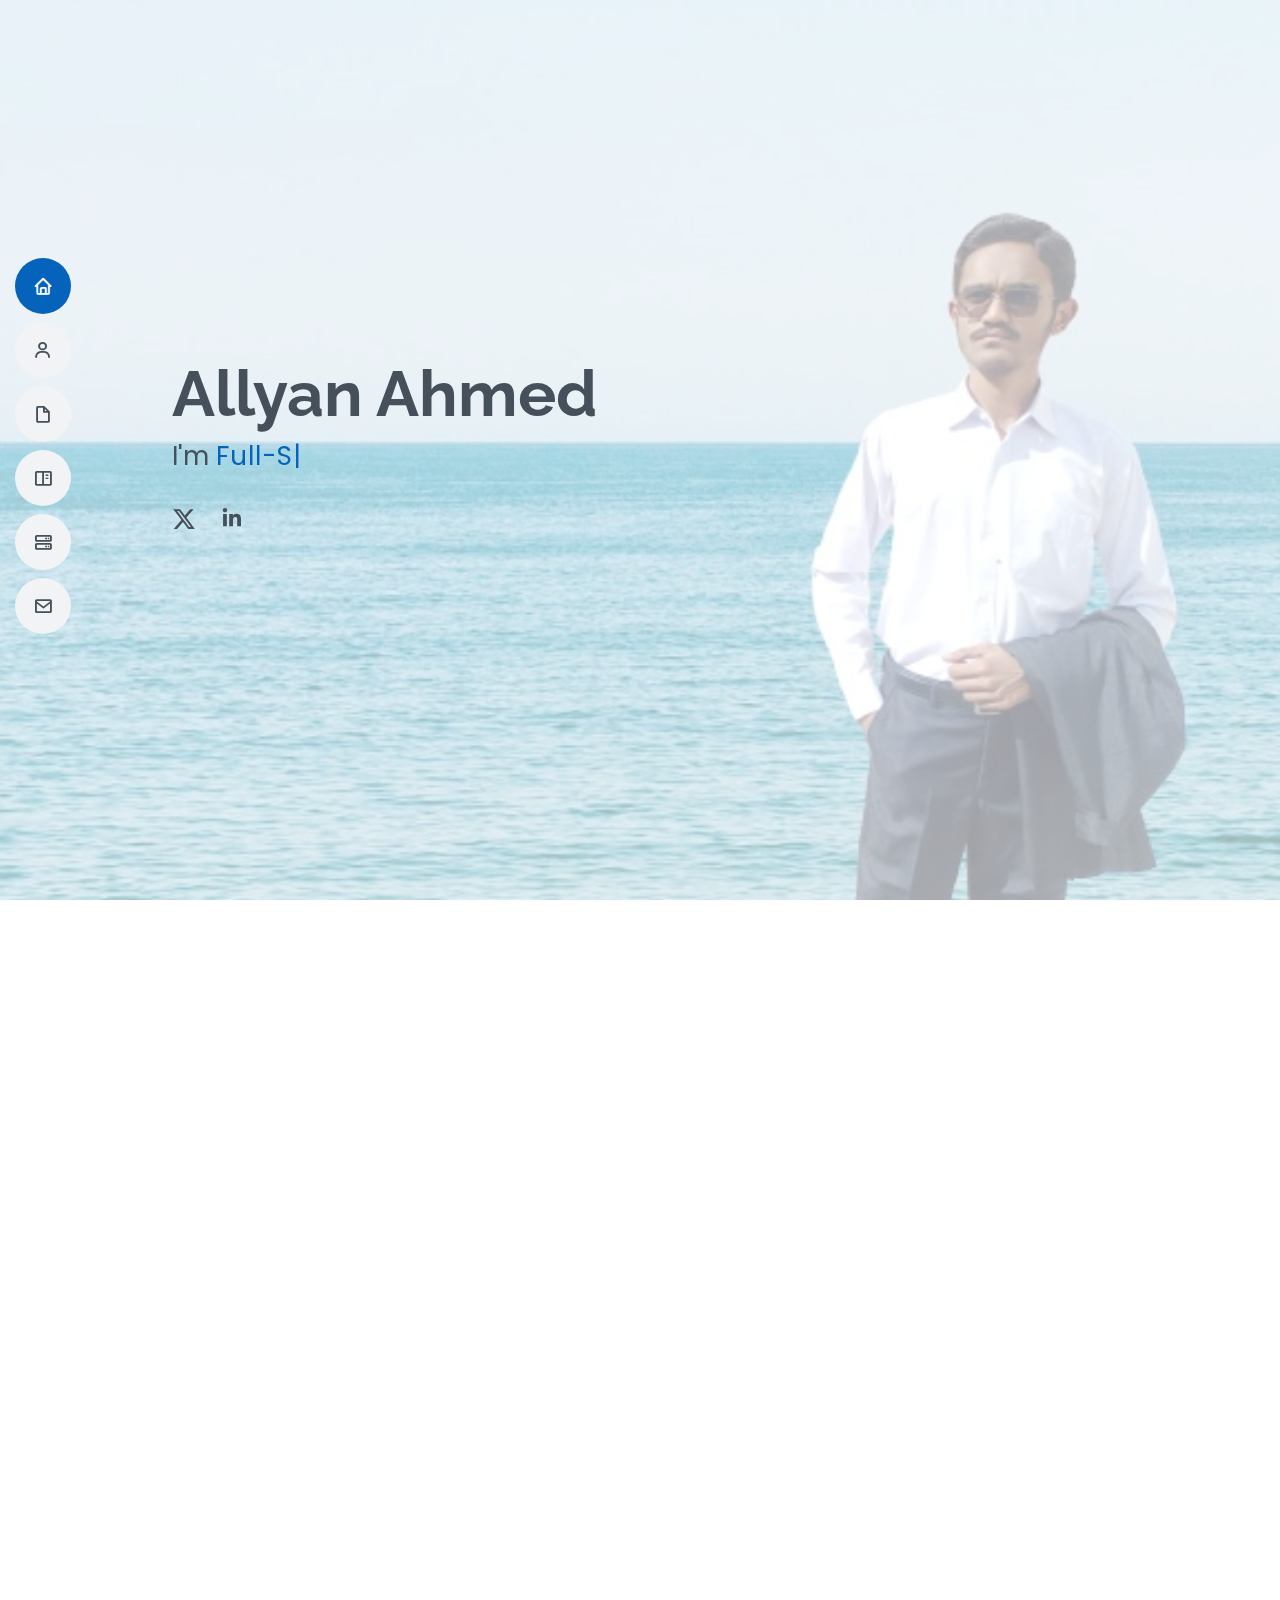
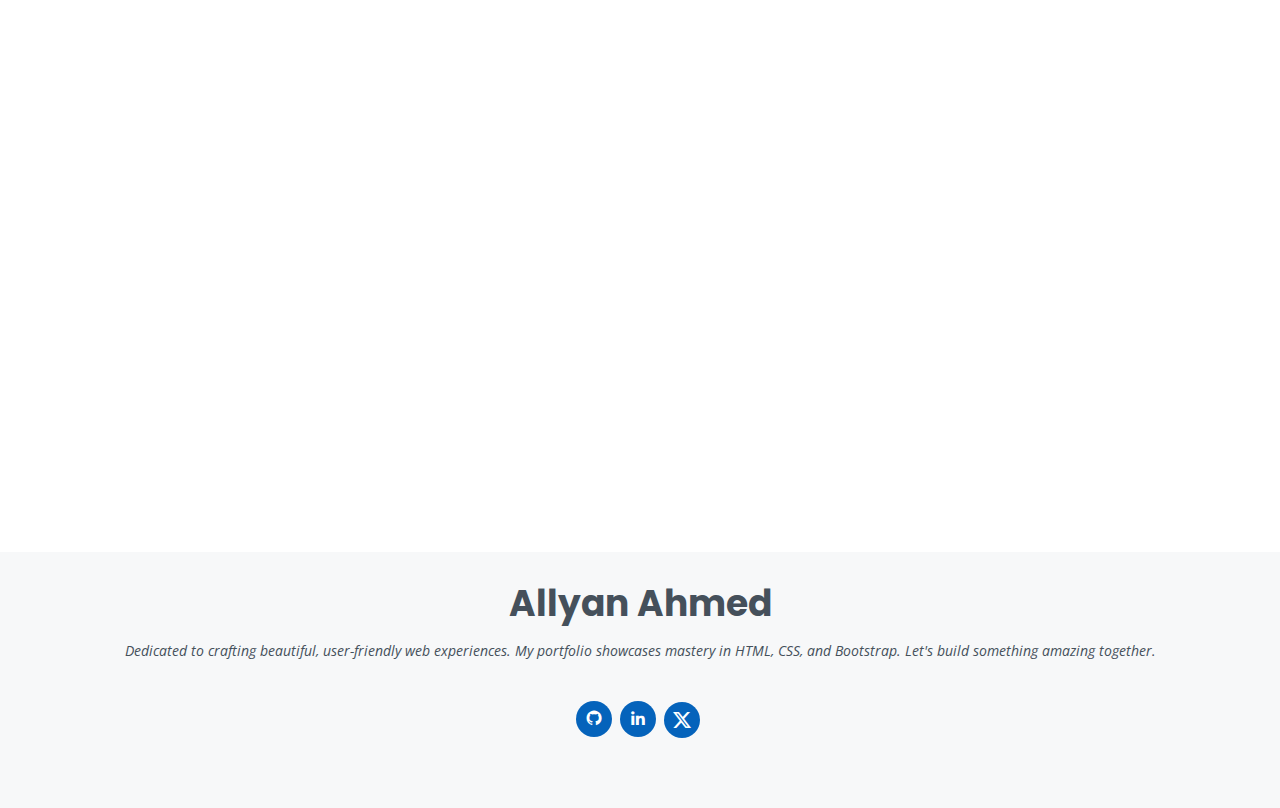
<file: index.html>
<!DOCTYPE html>
<html lang="en">

<head>
  <meta charset="utf-8">
  <meta content="width=device-width, initial-scale=1.0" name="viewport">

  <title>Allyan Ahmed</title>
  <meta content="" name="description">
  <meta content="" name="keywords">

  <!-- Favicons -->
  <link href="assets/img/favicon.png" rel="icon">
  <link href="assets/img/apple-touch-icon.png" rel="apple-touch-icon">

  <!-- Google Fonts -->
  <link href="https://fonts.googleapis.com/css?family=Open+Sans:300,300i,400,400i,600,600i,700,700i|Raleway:300,300i,400,400i,500,500i,600,600i,700,700i|Poppins:300,300i,400,400i,500,500i,600,600i,700,700i" rel="stylesheet">
  

  <!-- Vendor CSS Files -->
  <link href="assets/vendor/aos/aos.css" rel="stylesheet">
  <link href="assets/vendor/bootstrap/css/bootstrap.min.css" rel="stylesheet">
  <link href="assets/vendor/bootstrap-icons/bootstrap-icons.css" rel="stylesheet">
  <link href="assets/vendor/boxicons/css/boxicons.min.css" rel="stylesheet">
  <link href="assets/vendor/glightbox/css/glightbox.min.css" rel="stylesheet">
  <link href="assets/vendor/swiper/swiper-bundle.min.css" rel="stylesheet">

  <!-- Template Main CSS File -->
  <link href="assets/css/style.css" rel="stylesheet">

  <!-- =======================================================
  * Template Name: MyResume
  * Updated: Jan 29 2024 with Bootstrap v5.3.2
  * Template URL: https://bootstrapmade.com/free-html-bootstrap-template-my-resume/
  * Author: BootstrapMade.com
  * License: https://bootstrapmade.com/license/
  ======================================================== -->

    <style>
      .enrolled{
        color: blue;
        font-size: small;
      }

      .my-para{
        padding-top: 10px;
        text-align: center;
      }
    </style>
  
  <link rel="stylesheet" href="https://cdnjs.cloudflare.com/ajax/libs/font-awesome/6.5.1/css/all.min.css">
  <link rel="icon" href="assets/img/favicon.ico">
</head>

<body>

  <!-- ======= Mobile nav toggle button ======= -->
  <!-- <button type="button" class="mobile-nav-toggle d-xl-none"><i class="bi bi-list mobile-nav-toggle"></i></button> -->
  <i class="bi bi-list mobile-nav-toggle d-lg-none"></i>
  <!-- ======= Header ======= -->
  <header id="header" class="d-flex flex-column justify-content-center">

    <nav id="navbar" class="navbar nav-menu">
      <ul>
        <li><a href="#hero" class="nav-link scrollto active"><i class="bx bx-home"></i> <span>Home</span></a></li>
        <li><a href="#about" class="nav-link scrollto"><i class="bx bx-user"></i> <span>About</span></a></li>
        <li><a href="#resume" class="nav-link scrollto"><i class="bx bx-file-blank"></i> <span>Resume</span></a></li>
        <li><a href="#portfolio" class="nav-link scrollto"><i class="bx bx-book-content"></i> <span>Portfolio</span></a></li>
        <li><a href="#services" class="nav-link scrollto"><i class="bx bx-server"></i> <span>Services</span></a></li>
        <li><a href="#contact" class="nav-link scrollto"><i class="bx bx-envelope"></i> <span>Contact</span></a></li>
      </ul>
    </nav><!-- .nav-menu -->

  </header><!-- End Header -->

  <!-- ======= Hero Section ======= -->
  <section id="hero" class="d-flex flex-column justify-content-center">
    <div class="container" data-aos="zoom-in" data-aos-delay="100">
      <h1>Allyan Ahmed</h1>
      <p>I'm <span class="typed" data-typed-items="Full-Stack Developer, Freelancer"></span></p>
      <div class="social-links">
        <a href="https://twitter.com/allyan_ahmed" class="twitter" target="_blank"><i class="fa-brands fa-x-twitter"></i></a>
        <a href="https://www.linkedin.com/in/allyan-ahmed-khan-722b1a276/" class="linkedin" target="_blank"><i class="bx bxl-linkedin"></i></a>
      </div>
    </div>
  </section><!-- End Hero -->

  <main id="main">

    <!-- ======= About Section ======= -->
    <section id="about" class="about">
      <div class="container" data-aos="fade-up">

        <div class="section-title">
          <h2>About</h2>
          <p>Driven by a passion for crafting engaging online experiences, I continually hone my skills in advanced web development. Embracing continuous learning and the integration of cutting-edge technologies, I strive to maintain expertise at the forefront of the industry. My approach encompasses an enthusiastic spirit and a growth mindset, fostering collaboration with like-minded professionals to deliver exceptional results.</p>
        </div>

        <div class="row">
          <div class="col-lg-4">
            <img style="border-radius: 20px;" src="assets/img/profile-img.jpg" class="img-fluid" alt="">
          </div>
          <div class="col-lg-8 pt-4 pt-lg-0 content">
            <h3>Web Developer.</h3>
            <p class="fst-italic">
              Devoted to mastering the intricacies of web development, striving for excellence in every line of code. Aiming to shape user experiences through innovative design and responsive development practices.
            </p>
            <div class="row">
              <div class="col-lg-6">
                <ul>
                  <li><i class="bi bi-chevron-right"></i> <strong>Birthday:</strong> <span>2 November 2004</span></li>
                  <li><i class="bi bi-chevron-right"></i> <strong>City:</strong> <span>Karachi, Pakistan</span></li>
                  <li><i class="bi bi-chevron-right"></i> <strong>Age:</strong> <span>19</span></li>
                </ul>
              </div>
              <div class="col-lg-6">
                <ul>
                  <li><i class="bi bi-chevron-right"></i> <strong>Degree:</strong> <span>Matric</span></li>
                  <li><i class="bi bi-chevron-right"></i> <strong>Email:</strong> <span>allyanahmedkhan5.com</span></li>
                  <li><i class="bi bi-chevron-right"></i> <strong>Freelance:</strong> <span>Available</span></li>
                </ul>
              </div>
            </div>
          </div>
          <p class="my-para">
            As a passionate individual dedicated to pushing the boundaries of the web, I am actively engaged in an advanced web development program, empowering myself to create dynamic and interactive online experiences. Beyond the front-end mastery I am acquiring, this comprehensive program delves into the intricacies of backend development, equipping me with the knowledge and skills to build robust and fully functional web applications. I am confident that this combined expertise will position me to make a significant contribution to the future of web development.
          </p>
        </div>

      </div>
    </section><!-- End About Section -->


    <!-- ======= Skills Section ======= -->
    <section id="skills" class="skills section-bg">
      <div class="container" data-aos="fade-up">

        <div class="section-title">
          <h2>Skills</h2>
          <p>Proficient in front-end development utilizing HTML, CSS, and Bootstrap. This line highlights your specific front-end skills and the frameworks you utilize.</p>
        </div>

        <div class="row skills-content">

          <div class="col-lg-6">

            <div class="progress">
              <span class="skill">HTML <i class="val">80%</i></span>
              <div class="progress-bar-wrap">
                <div class="progress-bar" role="progressbar" aria-valuenow="80" aria-valuemin="0" aria-valuemax="100"></div>
              </div>
            </div>

            <div class="progress">
              <span class="skill">CSS <i class="val">70%</i></span>
              <div class="progress-bar-wrap">
                <div class="progress-bar" role="progressbar" aria-valuenow="70" aria-valuemin="0" aria-valuemax="100"></div>
              </div>
            </div>

            <div class="progress">
              <span class="skill">Bootstrap <i class="val">70%</i></span>
              <div class="progress-bar-wrap">
                <div class="progress-bar" role="progressbar" aria-valuenow="70" aria-valuemin="0" aria-valuemax="100"></div>
              </div>
            </div>

            
            
          </div>
          
          <div class="col-lg-6">
            
            <div class="progress">
              <span class="skill">JavaScript <i class="val">60%</i></span>
              <div class="progress-bar-wrap">
                <div class="progress-bar" role="progressbar" aria-valuenow="60" aria-valuemin="0" aria-valuemax="100"></div>
              </div>
            </div>

            <div class="progress">
              <span class="skill">Node JS<i class="val">50%</i></span>
              <div class="progress-bar-wrap">
                <div class="progress-bar" role="progressbar" aria-valuenow="50" aria-valuemin="0" aria-valuemax="100"></div>
              </div>
            </div>

            <div class="progress">
              <span class="skill">Express<i class="val">50%</i></span>
              <div class="progress-bar-wrap">
                <div class="progress-bar" role="progressbar" aria-valuenow="50" aria-valuemin="0" aria-valuemax="100"></div>
              </div>
            </div>

          </div>

        </div>

      </div>
    </section><!-- End Skills Section -->

    <!-- ======= Resume Section ======= -->
    <section id="resume" class="resume">
      <div class="container" data-aos="fade-up">

        <div class="section-title">
          <h2>Resume</h2>
          <p>Dedicating myself to mastering the full spectrum of web development skills through an intensive program, empowering the creation of impactful and dynamic web applications.</p>
        </div>

        <div class="row">
          <div class="col-lg-6">
            <h3 class="resume-title">Sumary</h3>
            <div class="resume-item pb-0">
              <h4>Allyan Ahmed</h4>
              <p><em>I'm a passionate frontend developer crafting pixel-perfect, user-centric interfaces. I bring websites and web apps to life with clean code, modern frameworks, and a focus on accessibility.</em></p>
              <ul>
                <li>Address</li>
                <li>+92 311 2087242</li>
                <li>allyanahmedkhan5@gmail.com</li>
              </ul>
            </div>

            <h3 class="resume-title">Education</h3>
            <div class="resume-item">
              <h4 style="display: inline-block;">intermediate</h4>&nbsp;<span class="enrolled">(enrolled)</span><br>
              <h5>2023 - 2024</h5>
              <p><em>Jamia millya college</em></p>
              <p>Pursuing an Intermediate degree in Computer Science at Jamia Millia College. This program fosters a comprehensive understanding of core computer science principles, which I am actively engaging with to expand my knowledge base. I view this education as a critical foundation for continued development in both academic and professional pursuits.</p>
            </div>
            <div class="resume-item">
              <h4>Matriculation</h4>
              <h5>2020 - 2021</h5>
              <p><em>Shafaq public school</em></p>
              <p>Successfully completed Matriculation at Shafaq Public School in 2021. During this period, I developed a strong foundation in core subjects, particularly excelling in Computer Science. This experience provided a solid foundation for my academic development and ongoing pursuit of knowledge.</p>
            </div>
          </div>
          <div class="col-lg-6">
            <h3 class="resume-title">Certifications</h3>
            <div class="resume-item">
              <h4 style="display: inline-block;">Adv Web App Development</h4><span class="enrolled">(enrolled)</span><br>
              <h5>2024</h5>
              <p><em>RIET, Karachi</em></p>
              <ul>
                <li>Continuously expanding my skillset in advanced web development. I am committed to staying at the forefront of the industry by actively pursuing opportunities to learn and integrate new technologies into my development expertise</li>
                <li>Supervise the assessment of all graphic materials in order to ensure quality and accuracy of the design</li>
                <li>Eager to apply my knowledge and contribute to meaningful web projects. I am highly motivated to leverage my skills and enthusiasm to create impactful web experiences that engage users and drive positive outcomes.</li>
              </ul>
            </div>
          </div>
        </div>

      </div>
    </section><!-- End Resume Section -->

    <!-- ======= Portfolio Section ======= -->
    <section id="portfolio" class="portfolio section-bg">
      <div class="container" data-aos="fade-up">

        <div class="section-title">
          <h2>Portfolio</h2>
          <p>In my journey as a web developer, I have honed my skills in HTML, CSS, and Bootstrap to create dynamic and responsive web solutions. Proficient in creating clean and visually appealing interfaces, I excel in leveraging the latest web technologies to develop user-friendly designs. My portfolio showcases a blend of creativity and technical expertise, highlighting my ability to translate concepts into visually stunning web experiences. With a focus on user experience and attention to detail, I am committed to delivering exceptional results that exceed client expectations.</p>
        </div>


        <div class="row portfolio-container" data-aos="fade-up" data-aos-delay="200">

          <div class="col-lg-4 col-md-6 portfolio-item filter-web">
            <div class="portfolio-wrap">
              <img src="assets/img/web builder.PNG" class="img-fluid" alt="">
              <div class="portfolio-info">
                <h4>Web Builder</h4>
                <div class="portfolio-links">
                  <a href="assets/img/web builder.PNG" data-gallery="portfolioGallery" class="portfolio-lightbox" title="Web 2"><i class="bx bx-plus"></i></a>
                  <a href="web-builder-details.html" class="portfolio-details-lightbox" data-glightbox="type: external" title="Portfolio Details"><i class="bx bx-link"></i></a>
                </div>
              </div>
            </div>
          </div>


          <div class="col-lg-4 col-md-6 portfolio-item filter-web">
            <div class="portfolio-wrap">
              <img src="assets/img/dice roller.PNG" class="img-fluid" alt="">
              <div class="portfolio-info">
                <h4>Dice Roller</h4>
                <div class="portfolio-links">
                  <a href="assets/img/dice roller.PNG" data-gallery="portfolioGallery" class="portfolio-lightbox" title="Web 3"><i class="bx bx-plus"></i></a>
                  <a href="dice-roller-details.html" class="portfolio-details-lightbox" data-glightbox="type: external" title="Portfolio Details"><i class="bx bx-link"></i></a>
                </div>
              </div>
            </div>
          </div>


          <div class="col-lg-4 col-md-6 portfolio-item filter-web">
            <div class="portfolio-wrap">
              <img src="assets/img/guess number.PNG" class="img-fluid" alt="">
              <div class="portfolio-info">
                <h4>Dice Roller</h4>
                <div class="portfolio-links">
                  <a href="assets/img/guess number.PNG" data-gallery="portfolioGallery" class="portfolio-lightbox" title="Web 3"><i class="bx bx-plus"></i></a>
                  <a href="guess-number-details.html" class="portfolio-details-lightbox" data-glightbox="type: external" title="Portfolio Details"><i class="bx bx-link"></i></a>
                </div>
              </div>
            </div>
          </div>


          <div class="col-lg-4 col-md-6 portfolio-item filter-app">
            <div class="portfolio-wrap">
              <img src="assets/img/drum kit.PNG" class="img-fluid" alt="">
              <div class="portfolio-info">
                <h4>Drum kit</h4>
                <div class="portfolio-links">
                  <a href="assets/img/drum kit.PNG" data-gallery="portfolioGallery" class="portfolio-lightbox" title="App 1"><i class="bx bx-plus"></i></a>
                  <a href="drumkit-details.html" class="portfolio-details-lightbox" data-glightbox="type: external" title="Portfolio Details"><i class="bx bx-link"></i></a>
                </div>
              </div>
            </div>
          </div>


          <div class="col-lg-4 col-md-6 portfolio-item filter-web">
            <div class="portfolio-wrap">
              <img src="assets/img/shipping-website.PNG" class="img-fluid" alt="">
              <div class="portfolio-info">
                <h4>Shipping Website</h4>
                <div class="portfolio-links">
                  <a href="assets/img/shipping-website.PNG" data-gallery="portfolioGallery" class="portfolio-lightbox" title="Web 2"><i class="bx bx-plus"></i></a>
                  <a href="shipping-website.html" class="portfolio-details-lightbox" data-glightbox="type: external" title="Portfolio Details"><i class="bx bx-link"></i></a>
                </div>
              </div>
            </div>
          </div>
          
          <div class="col-lg-4 col-md-6 portfolio-item filter-web">
            <div class="portfolio-wrap">
              <img src="assets/img/dog.PNG" class="img-fluid" alt="">
              <div class="portfolio-info">
                <h4>Dog</h4>
                <div class="portfolio-links">
                  <a href="assets/img/dog.PNG" data-gallery="portfolioGallery" class="portfolio-lightbox" title="Web 2"><i class="bx bx-plus"></i></a>
                  <a href="dog.html" class="portfolio-details-lightbox" data-glightbox="type: external" title="Portfolio Details"><i class="bx bx-link"></i></a>
                </div>
              </div>
            </div>
          </div>




        </div>

      </div>
    </section><!-- End Portfolio Section -->

    <!-- ======= Services Section ======= -->
    <section id="services" class="services">
      <div class="container" data-aos="fade-up">
        
        <div class="section-title">
          <h2>Services</h2>
          <p>Building user-friendly websites with strong foundations in HTML, CSS, and Bootstrap. Currently expanding my skillset in advanced web development.</p>
        </div>

        <div class="row">
          
          <div class="col-lg-4 col-md-6 d-flex align-items-stretch" data-aos="zoom-in" data-aos-delay="100">
            <div class="icon-box iconbox-blue">
              <div class="icon">
                <svg width="100" height="100" viewBox="0 0 600 600" xmlns="http://www.w3.org/2000/svg">
                  <path stroke="none" stroke-width="0" fill="#f5f5f5" d="M300,521.0016835830174C376.1290562159157,517.8887921683347,466.0731472004068,529.7835943286574,510.70327084640275,468.03025145048787C554.3714126377745,407.6079735673963,508.03601936045806,328.9844924480964,491.2728898941984,256.3432110539036C474.5976632858925,184.082847569629,479.9380746630129,96.60480741107993,416.23090153303,58.64404602377083C348.86323505073057,18.502131276798302,261.93793281208167,40.57373210992963,193.5410806939664,78.93577620505333C130.42746243093433,114.334589627462,98.30271207620316,179.96522072025542,76.75703585869454,249.04625023123273C51.97151888228291,328.5150500222984,13.704378332031375,421.85034740162234,66.52175969318436,486.19268352777647C119.04800174914682,550.1803526380478,217.28368757567262,524.383925680826,300,521.0016835830174"></path>
                </svg>
                <i class="bx bxl-dribbble"></i>
              </div>
              <h4><a href="">Responsive Websites</a></h4>
              <p>Develop beautiful and responsive websites using HTML, CSS, and Bootstrap.</p>
            </div>
          </div>

          <div class="col-lg-4 col-md-6 d-flex align-items-stretch mt-4 mt-md-0" data-aos="zoom-in" data-aos-delay="200">
            <div class="icon-box iconbox-orange ">
              <div class="icon">
                <svg width="100" height="100" viewBox="0 0 600 600" xmlns="http://www.w3.org/2000/svg">
                  <path stroke="none" stroke-width="0" fill="#f5f5f5" d="M300,582.0697525312426C382.5290701553225,586.8405444964366,449.9789794690241,525.3245884688669,502.5850820975895,461.55621195738473C556.606425686781,396.0723002908107,615.8543463187945,314.28637112970534,586.6730223649479,234.56875336149918C558.9533121215079,158.8439757836574,454.9685369536778,164.00468322053177,381.49747125262974,130.76875717737553C312.15926192815925,99.40240125094834,248.97055460311594,18.661163978235184,179.8680185752513,50.54337015887873C110.5421016452524,82.52863877960104,119.82277516462835,180.83849132639028,109.12597500060166,256.43424936330496C100.08760227029461,320.3096726198365,92.17705696193138,384.0621239912766,124.79988738764834,439.7174275375508C164.83382741302287,508.01625554203684,220.96474134820875,577.5009287672846,300,582.0697525312426"></path>
                </svg>
                <i class="bx bx-file"></i>
              </div>
              <h4><a href="">Landing Pages</a></h4>
              <p>Design targeted and impactful landing pages for specific marketing campaigns.</p>
            </div>
          </div>



          <div class="col-lg-4 col-md-6 d-flex align-items-stretch mt-4" data-aos="zoom-in" data-aos-delay="100">
            <div class="icon-box iconbox-yellow">
              <div class="icon">
                <svg width="100" height="100" viewBox="0 0 600 600" xmlns="http://www.w3.org/2000/svg">
                  <path stroke="none" stroke-width="0" fill="#f5f5f5" d="M300,503.46388370962813C374.79870501325706,506.71871716319447,464.8034551963731,527.1746412648533,510.4981551193396,467.86667711651364C555.9287308511215,408.9015244558933,512.6030010748507,327.5744911775523,490.211057578863,256.5855673507754C471.097692560561,195.9906835881958,447.69079081568157,138.11976852964426,395.19560036434837,102.3242989838813C329.3053358748298,57.3949838291264,248.02791733380457,8.279543830951368,175.87071277845988,42.242879143198664C103.41431057327972,76.34704239035025,93.79494320519305,170.9812938413882,81.28167332365135,250.07896920659033C70.17666984294237,320.27484674793965,64.84698225790005,396.69656628748305,111.28512138212992,450.4950937839243C156.20124167950087,502.5303643271138,231.32542653798444,500.4755392045468,300,503.46388370962813"></path>
                </svg>
                <i class="fa-solid fa-pen-nib"></i>
              </div>
              <h4><a href="">Website Redesign</a></h4>
              <p>Revitalize existing websites to improve design, functionality, and user experience. </p>
            </div>
          </div>


      </div>
    </section><!-- End Services Section -->


    <!-- ======= Contact Section ======= -->
    <section id="contact" class="contact">
      <div class="container" data-aos="fade-up">

        <div class="section-title">
          <h2>Contact</h2>
        </div>

        <div class="row mt-1">

          <div class="col-lg-4">
            <div class="info">
              <!-- <div class="address">
                <i class="bi bi-geo-alt"></i>
                <h4>Location:</h4>
                <p>xyz</p>
              </div> -->

              <div class="email">
                <i class="bi bi-envelope"></i>
                <h4>Email:</h4>
                <p>allyanahmedkhan5@gmail.com</p>
              </div>

              <div class="phone">
                <i class="bi bi-phone"></i>
                <h4>Call:</h4>
                <p>+92 311 2087242</p>
              </div>

            </div>

          </div>

          <div class="col-lg-8 mt-5 mt-lg-0">

            <form action="forms/contact.php" method="post" role="form" class="php-email-form">
              <div class="row">
                <div class="col-md-6 form-group">
                  <input type="text" name="name" class="form-control" id="name" placeholder="Your Name" required>
                </div>
                <div class="col-md-6 form-group mt-3 mt-md-0">
                  <input type="email" class="form-control" name="email" id="email" placeholder="Your Email" required>
                </div>
              </div>
              <div class="form-group mt-3">
                <input type="text" class="form-control" name="subject" id="subject" placeholder="Subject" required>
              </div>
              <div class="form-group mt-3">
                <textarea class="form-control" name="message" rows="5" placeholder="Message" required></textarea>
              </div>
              <div class="my-3">
                <div class="loading">Loading</div>
                <div class="error-message"></div>
                <div class="sent-message">Your message has been sent. Thank you!</div>
              </div>
              <div class="text-center"><button type="submit">Send Message</button></div>
            </form>

          </div>

        </div>

      </div>
    </section><!-- End Contact Section -->

  </main><!-- End #main -->

  <!-- ======= Footer ======= -->
  <footer id="footer">
    <div class="container">
      <h3>Allyan Ahmed</h3>
      <p>
        Dedicated to crafting beautiful, user-friendly web experiences. My portfolio showcases mastery in HTML, CSS, and Bootstrap. Let's build something amazing together.
      </p>
      <div class="social-links">
        <a href="https://github.com/Allyan-Ahmed" target="_blank" class="github"><i class="bx bxl-github"></i></a>
        <a href="https://www.linkedin.com/in/allyan-ahmed-khan-722b1a276/" class="linkedin" target="_blank"><i class="bx bxl-linkedin"></i></a>
        <a href="https://twitter.com/allyan_ahmed" class="linkedin" target="_blank"><i class="bi bi-twitter-x"></i></a>
      </div>   
    </div>
  </footer><!-- End Footer -->

  <div id="preloader"></div>
  <a href="#" class="back-to-top d-flex align-items-center justify-content-center"><i class="bi bi-arrow-up-short"></i></a>

  <!-- Vendor JS Files -->
  <script src="assets/vendor/purecounter/purecounter_vanilla.js"></script>
  <script src="assets/vendor/aos/aos.js"></script>
  <script src="assets/vendor/bootstrap/js/bootstrap.bundle.min.js"></script>
  <script src="assets/vendor/glightbox/js/glightbox.min.js"></script>
  <script src="assets/vendor/isotope-layout/isotope.pkgd.min.js"></script>
  <script src="assets/vendor/swiper/swiper-bundle.min.js"></script>
  <script src="assets/vendor/typed.js/typed.umd.js"></script>
  <script src="assets/vendor/waypoints/noframework.waypoints.js"></script>
  <script src="assets/vendor/php-email-form/validate.js"></script>

  <!-- Template Main JS File -->
  <script src="assets/js/main.js"></script>

</body>

</html>
</file>
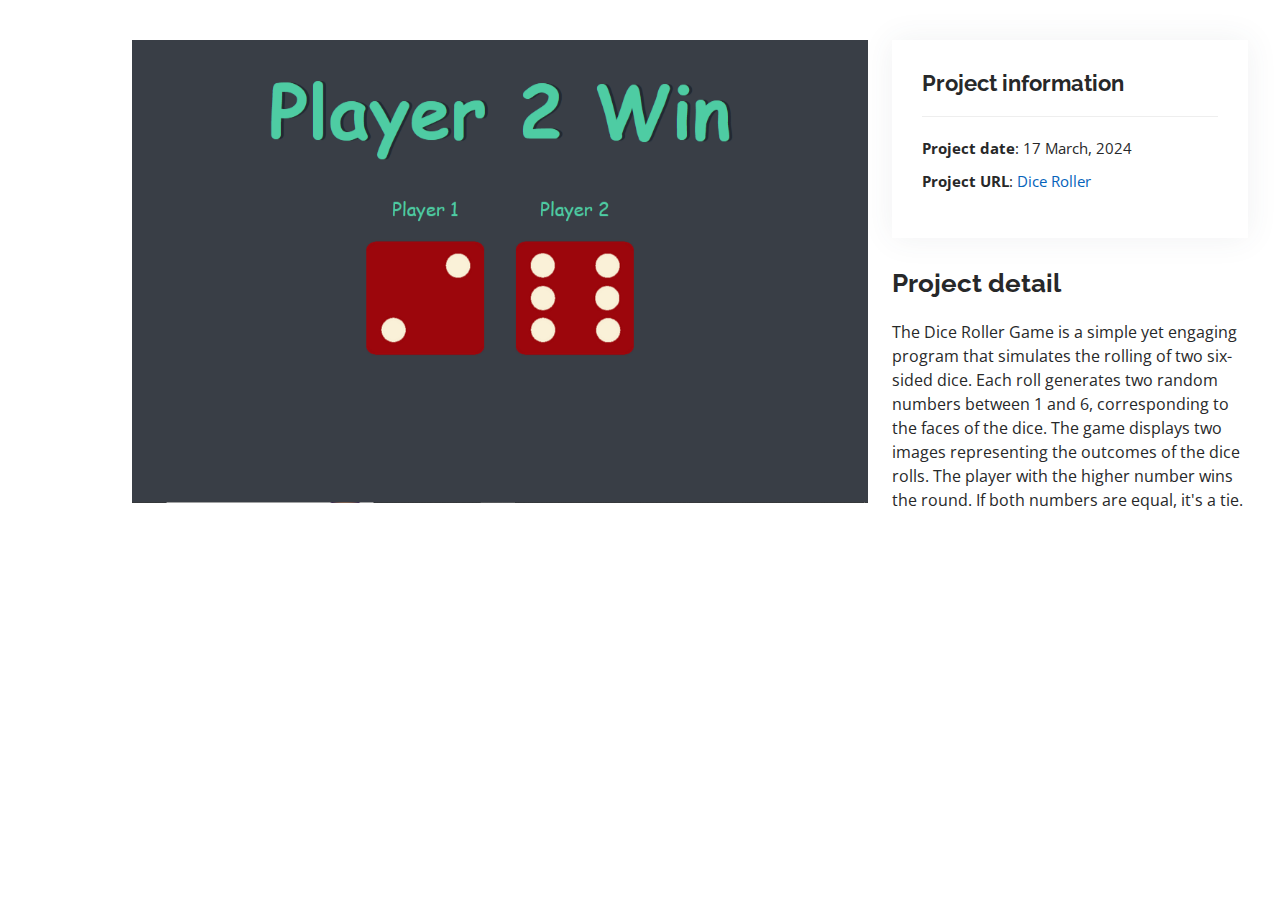
<file: dice-roller-details.html>
<!DOCTYPE html>
<html lang="en">

<head>
    <meta charset="utf-8">
    <meta content="width=device-width, initial-scale=1.0" name="viewport">

    <title>Portfolio Details - Personal Bootstrap Template</title>
    <meta content="" name="description">
    <meta content="" name="keywords">

    <!-- Favicons -->
    <link href="assets/img/favicon.png" rel="icon">
    <link href="assets/img/apple-touch-icon.png" rel="apple-touch-icon">

    <!-- Google Fonts -->
    <link
        href="https://fonts.googleapis.com/css?family=Open+Sans:300,300i,400,400i,600,600i,700,700i|Raleway:300,300i,400,400i,500,500i,600,600i,700,700i|Poppins:300,300i,400,400i,500,500i,600,600i,700,700i"
        rel="stylesheet">

    <!-- Vendor CSS Files -->
    <link href="assets/vendor/aos/aos.css" rel="stylesheet">
    <link href="assets/vendor/bootstrap/css/bootstrap.min.css" rel="stylesheet">
    <link href="assets/vendor/bootstrap-icons/bootstrap-icons.css" rel="stylesheet">
    <link href="assets/vendor/boxicons/css/boxicons.min.css" rel="stylesheet">
    <link href="assets/vendor/glightbox/css/glightbox.min.css" rel="stylesheet">
    <link href="assets/vendor/swiper/swiper-bundle.min.css" rel="stylesheet">

    <!-- Template Main CSS File -->
    <link href="assets/css/style.css" rel="stylesheet">


</head>

<body>

    <main id="main">

        <!-- ======= Portfolio Details Section ======= -->
        <section id="portfolio-details" class="portfolio-details">
            <div class="container">

                <div class="row gy-4">

                    <div class="col-lg-8">
                        <div class="portfolio-details-slider swiper">
                            <div class=" align-items-center">

                                <div class="swiper-slide">
                                    <img src="assets/img/dice roller.PNG" alt="">
                                </div>


                            </div>
                            <div class="swiper-pagination"></div>
                        </div>
                    </div>

                    <div class="col-lg-4">
                        <div class="portfolio-info">
                            <h3>Project information</h3>
                            <ul>
                                <li><strong>Project date</strong>: 17 March, 2024</li>
                                <li><strong>Project URL</strong>: <a href="https://allyan-ahmed.github.io/Dice-Roller/" target="_blank">Dice Roller</a></li>
                            </ul>
                        </div>
                        <div class="portfolio-description">
                            <h2>Project detail</h2>
                            <p>
                                The Dice Roller Game is a simple yet engaging program that simulates the rolling of two six-sided dice. Each roll generates two random numbers between 1 and 6, corresponding to the faces of the dice. The game displays two images representing the outcomes of the dice rolls. The player with the higher number wins the round. If both numbers are equal, it's a tie.
                            </p>
                        </div>
                    </div>

                </div>

            </div>
        </section><!-- End Portfolio Details Section -->

    </main><!-- End #main -->

    <div id="preloader"></div>
    <a href="#" class="back-to-top d-flex align-items-center justify-content-center"><i
            class="bi bi-arrow-up-short"></i></a>

    <!-- Vendor JS Files -->
    <script src="assets/vendor/purecounter/purecounter_vanilla.js"></script>
    <script src="assets/vendor/aos/aos.js"></script>
    <script src="assets/vendor/bootstrap/js/bootstrap.bundle.min.js"></script>
    <script src="assets/vendor/glightbox/js/glightbox.min.js"></script>
    <script src="assets/vendor/isotope-layout/isotope.pkgd.min.js"></script>
    <script src="assets/vendor/swiper/swiper-bundle.min.js"></script>
    <script src="assets/vendor/typed.js/typed.umd.js"></script>
    <script src="assets/vendor/waypoints/noframework.waypoints.js"></script>
    <script src="assets/vendor/php-email-form/validate.js"></script>

    <!-- Template Main JS File -->
    <script src="assets/js/main.js"></script>

</body>

</html>
</file>
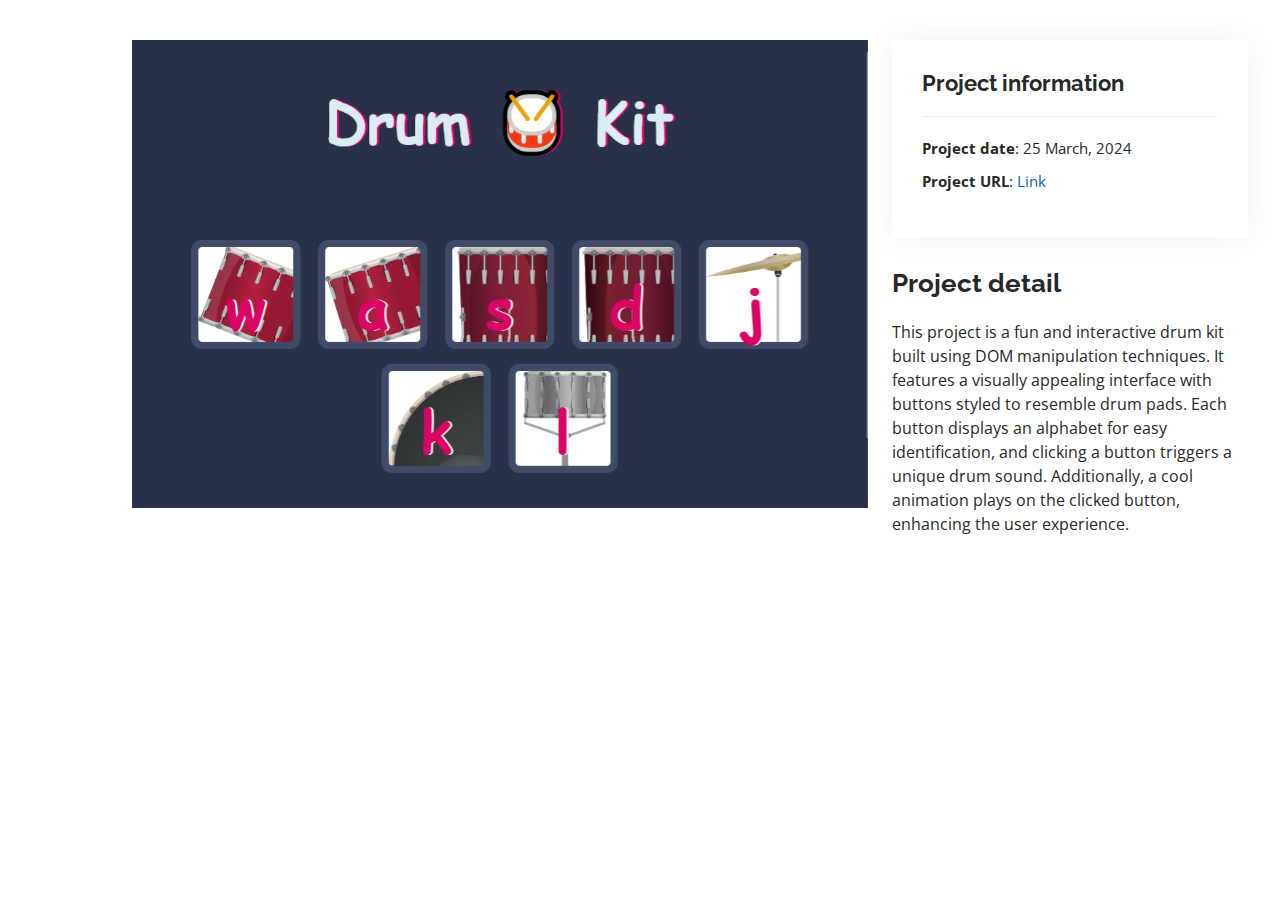
<file: drumkit-details.html>
<!DOCTYPE html>
<html lang="en">

<head>
  <meta charset="utf-8">
  <meta content="width=device-width, initial-scale=1.0" name="viewport">

  <title>Drum-kit</title>
  <meta content="" name="description">
  <meta content="" name="keywords">

  <!-- Favicons -->
  <link href="assets/img/favicon.png" rel="icon">
  <link href="assets/img/apple-touch-icon.png" rel="apple-touch-icon">

  <!-- Google Fonts -->
  <link href="https://fonts.googleapis.com/css?family=Open+Sans:300,300i,400,400i,600,600i,700,700i|Raleway:300,300i,400,400i,500,500i,600,600i,700,700i|Poppins:300,300i,400,400i,500,500i,600,600i,700,700i" rel="stylesheet">

  <!-- Vendor CSS Files -->
  <link href="assets/vendor/aos/aos.css" rel="stylesheet">
  <link href="assets/vendor/bootstrap/css/bootstrap.min.css" rel="stylesheet">
  <link href="assets/vendor/bootstrap-icons/bootstrap-icons.css" rel="stylesheet">
  <link href="assets/vendor/boxicons/css/boxicons.min.css" rel="stylesheet">
  <link href="assets/vendor/glightbox/css/glightbox.min.css" rel="stylesheet">
  <link href="assets/vendor/swiper/swiper-bundle.min.css" rel="stylesheet">

  <!-- Main CSS File -->
  <link href="assets/css/style.css" rel="stylesheet">

</head>

<body>

  <main id="main">

    <!-- ======= Portfolio Details Section ======= -->
    <section id="portfolio-details" class="portfolio-details">
      <div class="container">

        <div class="row gy-4">

          <div class="col-lg-8">
            <div class="portfolio-details-slider swiper">
              <div class=" align-items-center">

                <div class="swiper-slide">
                  <img src="assets/img/drum kit.PNG" alt="">
                </div>


              </div>
              <div class="swiper-pagination"></div>
            </div>
          </div>

          <div class="col-lg-4">
            <div class="portfolio-info">
              <h3>Project information</h3>
              <ul>
                <li><strong>Project date</strong>: 25 March, 2024</li>
                <li><strong>Project URL</strong>: <a href="https://allyan-ahmed.github.io/Drum-kit/">Link</a></li>
              </ul>
            </div>
            <div class="portfolio-description">
              <h2>Project detail</h2>
              <p>
                This project is a fun and interactive drum kit built using DOM manipulation techniques. It features a visually appealing interface with buttons styled to resemble drum pads. Each button displays an alphabet for easy identification, and clicking a button triggers a unique drum sound. Additionally, a cool animation plays on the clicked button, enhancing the user experience.
              </p>
            </div>
          </div>

        </div>

      </div>
    </section><!-- End Portfolio Details Section -->

  </main><!-- End #main -->

  <div id="preloader"></div>
  <a href="#" class="back-to-top d-flex align-items-center justify-content-center"><i class="bi bi-arrow-up-short"></i></a>

  <!-- Vendor JS Files -->
  <script src="assets/vendor/purecounter/purecounter_vanilla.js"></script>
  <script src="assets/vendor/aos/aos.js"></script>
  <script src="assets/vendor/bootstrap/js/bootstrap.bundle.min.js"></script>
  <script src="assets/vendor/glightbox/js/glightbox.min.js"></script>
  <script src="assets/vendor/isotope-layout/isotope.pkgd.min.js"></script>
  <script src="assets/vendor/swiper/swiper-bundle.min.js"></script>
  <script src="assets/vendor/typed.js/typed.umd.js"></script>
  <script src="assets/vendor/waypoints/noframework.waypoints.js"></script>
  <script src="assets/vendor/php-email-form/validate.js"></script>

  <!-- Template Main JS File -->
  <script src="assets/js/main.js"></script>

</body>

</html>
</file>
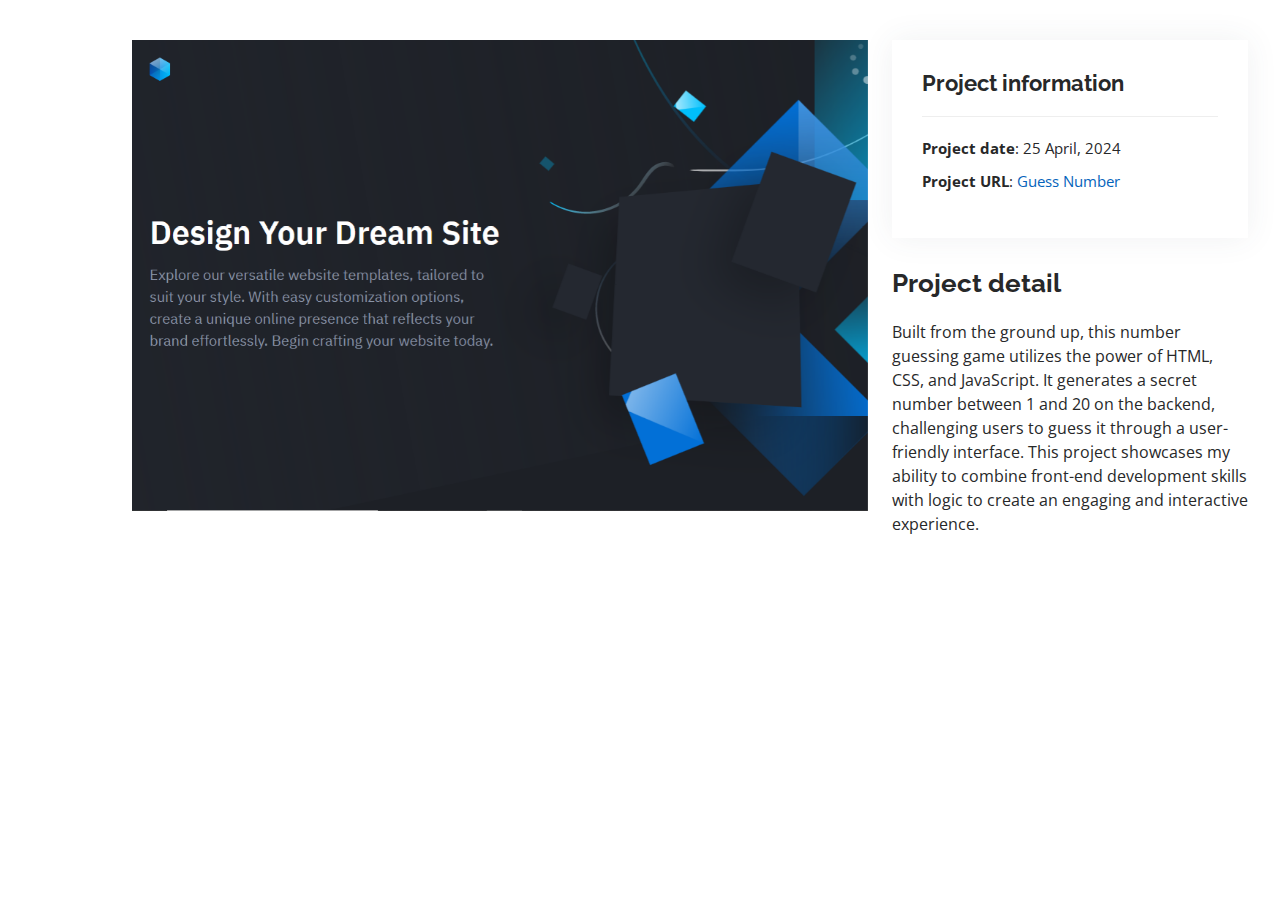
<file: guess-number-details.html>
<!DOCTYPE html>
<html lang="en">

<head>
    <meta charset="utf-8">
    <meta content="width=device-width, initial-scale=1.0" name="viewport">

    <title>Portfolio Details</title>
    <meta content="" name="description">
    <meta content="" name="keywords">

    <!-- Favicons -->
    <link href="assets/img/favicon.png" rel="icon">
    <link href="assets/img/apple-touch-icon.png" rel="apple-touch-icon">

    <!-- Google Fonts -->
    <link
        href="https://fonts.googleapis.com/css?family=Open+Sans:300,300i,400,400i,600,600i,700,700i|Raleway:300,300i,400,400i,500,500i,600,600i,700,700i|Poppins:300,300i,400,400i,500,500i,600,600i,700,700i"
        rel="stylesheet">

    <!-- Vendor CSS Files -->
    <link href="assets/vendor/aos/aos.css" rel="stylesheet">
    <link href="assets/vendor/bootstrap/css/bootstrap.min.css" rel="stylesheet">
    <link href="assets/vendor/bootstrap-icons/bootstrap-icons.css" rel="stylesheet">
    <link href="assets/vendor/boxicons/css/boxicons.min.css" rel="stylesheet">
    <link href="assets/vendor/glightbox/css/glightbox.min.css" rel="stylesheet">
    <link href="assets/vendor/swiper/swiper-bundle.min.css" rel="stylesheet">

    <!--  Main CSS File -->
    <link href="assets/css/style.css" rel="stylesheet">

</head>

<body>

    <main id="main">

        <!-- ======= Portfolio Details Section ======= -->
        <section id="portfolio-details" class="portfolio-details">
            <div class="container">

                <div class="row gy-4">

                    <div class="col-lg-8">
                        <div class="portfolio-details-slider swiper">
                            <div class=" align-items-center">

                                <div class="swiper-slide">
                                    <img src="assets/img/web builder.PNG" alt="">
                                </div>


                            </div>
                            <div class="swiper-pagination"></div>
                        </div>
                    </div>

                    <div class="col-lg-4">
                        <div class="portfolio-info">
                            <h3>Project information</h3>
                            <ul>
                                <li><strong>Project date</strong>: 25 April, 2024</li>
                                <li><strong>Project URL</strong>: <a
                                        href="https://allyan-ahmed.github.io/guess-number/" target="_blank">Guess Number</a></li>
                            </ul>
                        </div>
                        <div class="portfolio-description">
                            <h2>Project detail</h2>
                            <p>
                                Built from the ground up, this number guessing game utilizes the power of HTML, CSS, and JavaScript. It generates a secret number between 1 and 20 on the backend, challenging users to guess it through a user-friendly interface. This project showcases my ability to combine front-end development skills with logic to create an engaging and interactive experience.
                            </p>
                        </div>
                    </div>

                </div>

            </div>
        </section><!-- End Portfolio Details Section -->

    </main><!-- End #main -->

    <div id="preloader"></div>
    <a href="#" class="back-to-top d-flex align-items-center justify-content-center"><i
            class="bi bi-arrow-up-short"></i></a>

    <!-- Vendor JS Files -->
    <script src="assets/vendor/purecounter/purecounter_vanilla.js"></script>
    <script src="assets/vendor/aos/aos.js"></script>
    <script src="assets/vendor/bootstrap/js/bootstrap.bundle.min.js"></script>
    <script src="assets/vendor/glightbox/js/glightbox.min.js"></script>
    <script src="assets/vendor/isotope-layout/isotope.pkgd.min.js"></script>
    <script src="assets/vendor/swiper/swiper-bundle.min.js"></script>
    <script src="assets/vendor/typed.js/typed.umd.js"></script>
    <script src="assets/vendor/waypoints/noframework.waypoints.js"></script>
    <script src="assets/vendor/php-email-form/validate.js"></script>

    <!-- Template Main JS File -->
    <script src="assets/js/main.js"></script>

</body>

</html>
</file>
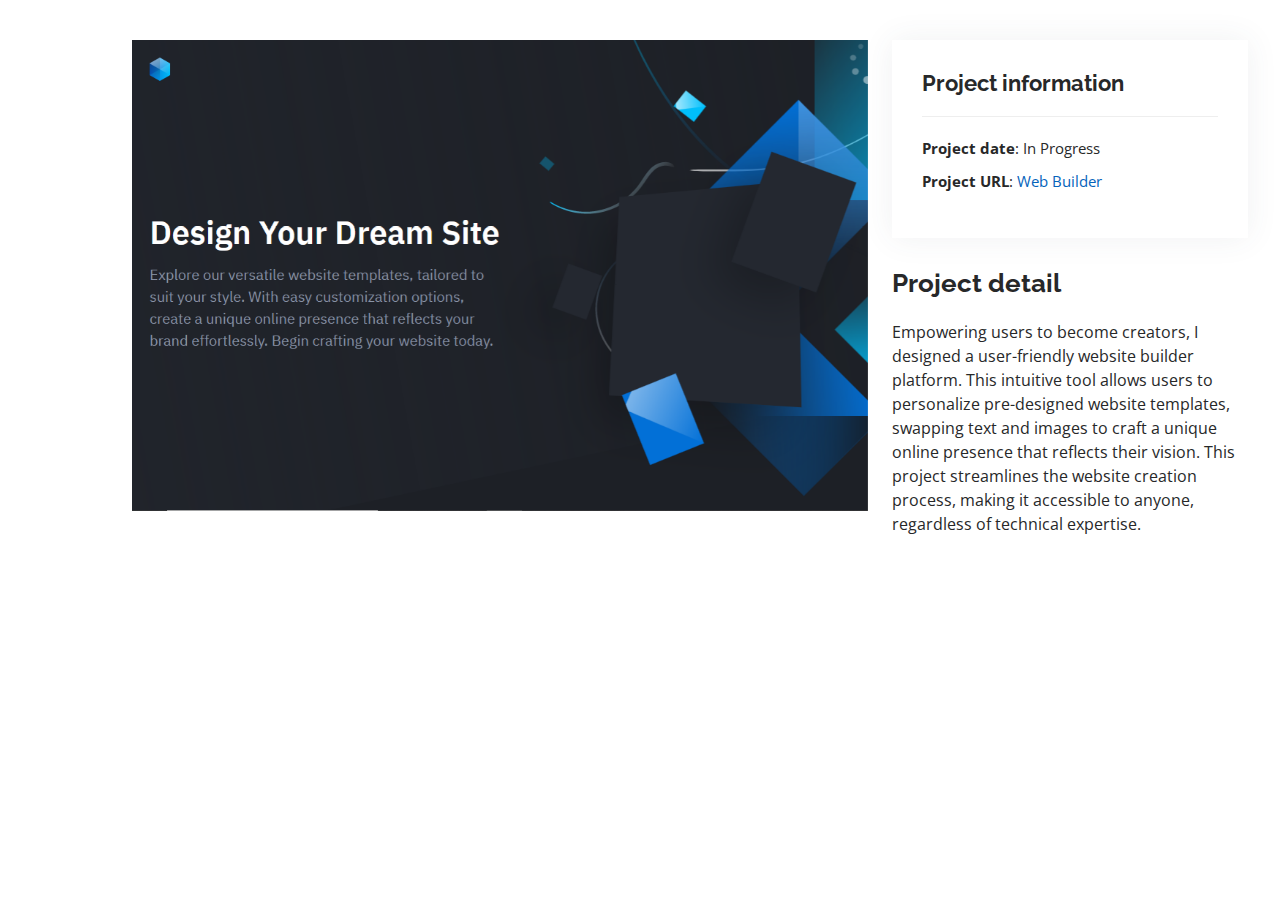
<file: web-builder-details.html>
<!DOCTYPE html>
<html lang="en">

<head>
    <meta charset="utf-8">
    <meta content="width=device-width, initial-scale=1.0" name="viewport">

    <title>Portfolio Details</title>
    <meta content="" name="description">
    <meta content="" name="keywords">

    <!-- Favicons -->
    <link href="assets/img/favicon.png" rel="icon">
    <link href="assets/img/apple-touch-icon.png" rel="apple-touch-icon">

    <!-- Google Fonts -->
    <link
        href="https://fonts.googleapis.com/css?family=Open+Sans:300,300i,400,400i,600,600i,700,700i|Raleway:300,300i,400,400i,500,500i,600,600i,700,700i|Poppins:300,300i,400,400i,500,500i,600,600i,700,700i"
        rel="stylesheet">

    <!-- Vendor CSS Files -->
    <link href="assets/vendor/aos/aos.css" rel="stylesheet">
    <link href="assets/vendor/bootstrap/css/bootstrap.min.css" rel="stylesheet">
    <link href="assets/vendor/bootstrap-icons/bootstrap-icons.css" rel="stylesheet">
    <link href="assets/vendor/boxicons/css/boxicons.min.css" rel="stylesheet">
    <link href="assets/vendor/glightbox/css/glightbox.min.css" rel="stylesheet">
    <link href="assets/vendor/swiper/swiper-bundle.min.css" rel="stylesheet">

    <!--  Main CSS File -->
    <link href="assets/css/style.css" rel="stylesheet">

</head>

<body>

    <main id="main">

        <!-- ======= Portfolio Details Section ======= -->
        <section id="portfolio-details" class="portfolio-details">
            <div class="container">

                <div class="row gy-4">

                    <div class="col-lg-8">
                        <div class="portfolio-details-slider swiper">
                            <div class=" align-items-center">

                                <div class="swiper-slide">
                                    <img src="assets/img/web builder.PNG" alt="">
                                </div>


                            </div>
                            <div class="swiper-pagination"></div>
                        </div>
                    </div>

                    <div class="col-lg-4">
                        <div class="portfolio-info">
                            <h3>Project information</h3>
                            <ul>
                                <li><strong>Project date</strong>: In Progress</li>
                                <li><strong>Project URL</strong>: <a
                                        href="https://allyan-ahmed.github.io/Final-Project/" target="_blank">Web
                                        Builder</a></li>
                            </ul>
                        </div>
                        <div class="portfolio-description">
                            <h2>Project detail</h2>
                            <p>

                                Empowering users to become creators, I designed a user-friendly website builder
                                platform. This intuitive tool allows users to personalize pre-designed website
                                templates, swapping text and images to craft a unique online presence that reflects
                                their vision. This project streamlines the website creation process, making it
                                accessible to anyone, regardless of technical expertise.
                            </p>
                        </div>
                    </div>

                </div>

            </div>
        </section><!-- End Portfolio Details Section -->

    </main><!-- End #main -->

    <div id="preloader"></div>
    <a href="#" class="back-to-top d-flex align-items-center justify-content-center"><i
            class="bi bi-arrow-up-short"></i></a>

    <!-- Vendor JS Files -->
    <script src="assets/vendor/purecounter/purecounter_vanilla.js"></script>
    <script src="assets/vendor/aos/aos.js"></script>
    <script src="assets/vendor/bootstrap/js/bootstrap.bundle.min.js"></script>
    <script src="assets/vendor/glightbox/js/glightbox.min.js"></script>
    <script src="assets/vendor/isotope-layout/isotope.pkgd.min.js"></script>
    <script src="assets/vendor/swiper/swiper-bundle.min.js"></script>
    <script src="assets/vendor/typed.js/typed.umd.js"></script>
    <script src="assets/vendor/waypoints/noframework.waypoints.js"></script>
    <script src="assets/vendor/php-email-form/validate.js"></script>

    <!-- Template Main JS File -->
    <script src="assets/js/main.js"></script>

</body>

</html>
</file>
<file: assets/css/style.css>
/**
* Template Name: MyResume
* Updated: Jan 29 2024 with Bootstrap v5.3.2
* Template URL: https://bootstrapmade.com/free-html-bootstrap-template-my-resume/
* Author: BootstrapMade.com
* License: https://bootstrapmade.com/license/
*/

/*--------------------------------------------------------------
# General
--------------------------------------------------------------*/
body {
  font-family: "Open Sans", sans-serif;
  color: #272829;
}

a {
  color: #0563bb;
  text-decoration: none;
}

a:hover {
  color: #067ded;
  text-decoration: none;
}

h1,
h2,
h3,
h4,
h5,
h6 {
  font-family: "Raleway", sans-serif;
}

/*--------------------------------------------------------------
# Back to top button
--------------------------------------------------------------*/
.back-to-top {
  position: fixed;
  visibility: hidden;
  opacity: 0;
  right: 15px;
  bottom: 15px;
  z-index: 996;
  background: #0563bb;
  width: 40px;
  height: 40px;
  border-radius: 50px;
  transition: all 0.4s;
}

.back-to-top i {
  font-size: 28px;
  color: #fff;
  line-height: 0;
}

.back-to-top:hover {
  background: #0678e3;
  color: #fff;
}

.back-to-top.active {
  visibility: visible;
  opacity: 1;
}

/*--------------------------------------------------------------
# Preloader
--------------------------------------------------------------*/
#preloader {
  position: fixed;
  top: 0;
  left: 0;
  right: 0;
  bottom: 0;
  z-index: 9999;
  overflow: hidden;
  background: #fff;
}

#preloader:before {
  content: "";
  position: fixed;
  top: calc(50% - 30px);
  left: calc(50% - 30px);
  border: 6px solid #0563bb;
  border-top-color: #fff;
  border-bottom-color: #fff;
  border-radius: 50%;
  width: 60px;
  height: 60px;
  animation: animate-preloader 1s linear infinite;
}

@keyframes animate-preloader {
  0% {
    transform: rotate(0deg);
  }

  100% {
    transform: rotate(360deg);
  }
}

/*--------------------------------------------------------------
# Disable aos animation delay on mobile devices
--------------------------------------------------------------*/
@media screen and (max-width: 768px) {
  [data-aos-delay] {
    transition-delay: 0 !important;
  }
}

/*--------------------------------------------------------------
# Header
--------------------------------------------------------------*/
#header {
  position: fixed;
  top: 0;
  left: 0;
  bottom: 0;
  z-index: 9997;
  transition: all 0.5s;
  padding: 15px;
  overflow-y: auto;
}

@media (max-width: 991px) {
  #header {
    width: 300px;
    background: #fff;
    border-right: 1px solid #e6e9ec;
    left: -300px;
  }
}

@media (min-width: 991px) {
  #main {
    margin-left: 100px;
  }
}

/*--------------------------------------------------------------
# Navigation Menu
--------------------------------------------------------------*/
/**
* Desktop Navigation 
*/
.nav-menu {
  padding: 0;
  display: block;
}

.nav-menu * {
  margin: 0;
  padding: 0;
  list-style: none;
}

.nav-menu>ul>li {
  position: relative;
  white-space: nowrap;
}

.nav-menu a,
.nav-menu a:focus {
  display: flex;
  align-items: center;
  color: #45505b;
  padding: 10px 18px;
  margin-bottom: 8px;
  transition: 0.3s;
  font-size: 15px;
  border-radius: 50px;
  background: #f2f3f5;
  height: 56px;
  width: 100%;
  overflow: hidden;
  transition: 0.3s;
}

.nav-menu a i,
.nav-menu a:focus i {
  font-size: 20px;
}

.nav-menu a span,
.nav-menu a:focus span {
  padding: 0 5px 0 7px;
  color: #45505b;
}

@media (min-width: 992px) {

  .nav-menu a,
  .nav-menu a:focus {
    width: 56px;
  }

  .nav-menu a span,
  .nav-menu a:focus span {
    display: none;
    color: #fff;
  }
}

.nav-menu a:hover,
.nav-menu .active,
.nav-menu .active:focus,
.nav-menu li:hover>a {
  color: #fff;
  background: #0563bb;
}

.nav-menu a:hover span,
.nav-menu .active span,
.nav-menu .active:focus span,
.nav-menu li:hover>a span {
  color: #fff;
}

.nav-menu a:hover,
.nav-menu li:hover>a {
  width: 100%;
  color: #fff;
}

.nav-menu a:hover span,
.nav-menu li:hover>a span {
  display: block;
}

/**
* Mobile Navigation 
*/
.mobile-nav-toggle {
  position: fixed;
  right: 10px;
  top: 10px;
  z-index: 9998;
  border: 0;
  background: none;
  font-size: 28px;
  transition: all 0.4s;
  outline: none !important;
  line-height: 0;
  cursor: pointer;
  border-radius: 50px;
  padding: 5px;
}

.mobile-nav-toggle i {
  color: #45505b;
}

.mobile-nav-active {
  overflow: hidden;
}

.mobile-nav-active #header {
  left: 0;
}

.mobile-nav-active .mobile-nav-toggle {
  color: #fff;
  background-color: #0563bb;
}

/*--------------------------------------------------------------
# Hero Section
--------------------------------------------------------------*/
#hero {
  width: 100%;
  height: 100vh;
  background: url("../img/hero-bg.jpg") top right no-repeat;
  background-size: cover;
  position: relative;
}

@media (min-width: 992px) {
  #hero {
    padding-left: 160px;
  }
}

#hero:before {
  content: "";
  background: rgba(255, 255, 255, 0.637);
  position: absolute;
  bottom: 0;
  top: 0;
  left: 0;
  right: 0;
}

#hero h1 {
  margin: 0;
  font-size: 64px;
  font-weight: 700;
  line-height: 56px;
  color: #45505b;
}

#hero p {
  color: #45505b;
  margin: 15px 0 0 0;
  font-size: 26px;
  font-family: "Poppins", sans-serif;
}

#hero p span {
  color: #0563bb;
  letter-spacing: 1px;
}

#hero .social-links {
  margin-top: 30px;
}

#hero .social-links a {
  font-size: 24px;
  display: inline-block;
  color: #45505b;
  line-height: 1;
  margin-right: 20px;
  transition: 0.3s;
}

#hero .social-links a:hover {
  color: #0563bb;
}

@media (max-width: 992px) {
  #hero {
    text-align: center;
  }

  #hero h1 {
    font-size: 32px;
    line-height: 36px;
  }

  #hero p {
    margin-top: 10px;
    font-size: 20px;
    line-height: 24px;
  }
}

/*--------------------------------------------------------------
# Sections General
--------------------------------------------------------------*/
section {
  padding: 60px 0;
  overflow: hidden;
}

.section-title {
  text-align: center;
  padding-bottom: 30px;
}

.section-title h2 {
  font-size: 32px;
  font-weight: bold;
  text-transform: uppercase;
  margin-bottom: 20px;
  padding-bottom: 20px;
  position: relative;
  color: #45505b;
}

.section-title h2::before {
  content: "";
  position: absolute;
  display: block;
  width: 120px;
  height: 1px;
  background: #ddd;
  bottom: 1px;
  left: calc(50% - 60px);
}

.section-title h2::after {
  content: "";
  position: absolute;
  display: block;
  width: 40px;
  height: 3px;
  background: #0563bb;
  bottom: 0;
  left: calc(50% - 20px);
}

.section-title p {
  margin-bottom: 0;
}

/*--------------------------------------------------------------
# About
--------------------------------------------------------------*/
/* .about-pic{
  border-radius: 50%;
} */


.about .content h3 {
  font-weight: 700;
  font-size: 26px;
  color: #728394;
}

.about .content ul {
  list-style: none;
  padding: 0;
}

.about .content ul li {
  margin-bottom: 20px;
  display: flex;
  align-items: center;
}

.about .content ul strong {
  margin-right: 10px;
}

.about .content ul i {
  font-size: 16px;
  margin-right: 5px;
  color: #0563bb;
  line-height: 0;
}

.about .content p:last-child {
  margin-bottom: 0;
}

/*--------------------------------------------------------------
# Facts
--------------------------------------------------------------*/
.facts .count-box {
  padding: 30px 30px 25px 30px;
  margin-top: 30px;
  width: 100%;
  position: relative;
  text-align: center;
  background: #fff;
}

.facts .count-box i {
  position: absolute;
  top: -25px;
  left: 50%;
  transform: translateX(-50%);
  font-size: 24px;
  background: #0563bb;
  color: #fff;
  border-radius: 50px;
  display: inline-flex;
  align-items: center;
  justify-content: center;
  width: 48px;
  height: 48px;
}

.facts .count-box span {
  font-size: 36px;
  display: block;
  font-weight: 600;
  color: #011426;
}

.facts .count-box p {
  padding: 0;
  margin: 0;
  font-family: "Raleway", sans-serif;
  font-size: 14px;
}

/*--------------------------------------------------------------
# Akills
--------------------------------------------------------------*/
.skills .progress {
  height: 60px;
  display: block;
  background: none;
  border-radius: 0;
}

.skills .progress .skill {
  padding: 10px 0;
  margin: 0;
  text-transform: uppercase;
  display: block;
  font-weight: 600;
  font-family: "Poppins", sans-serif;
  color: #45505b;
}

.skills .progress .skill .val {
  float: right;
  font-style: normal;
}

.skills .progress-bar-wrap {
  background: #f2f3f5;
}

.skills .progress-bar {
  width: 1px;
  height: 10px;
  transition: 0.9s;
  background-color: #0563bb;
}

/*--------------------------------------------------------------
# Resume
--------------------------------------------------------------*/
.resume .resume-title {
  font-size: 26px;
  font-weight: 700;
  margin-top: 20px;
  margin-bottom: 20px;
  color: #45505b;
}

.resume .resume-item {
  padding: 0 0 20px 20px;
  margin-top: -2px;
  border-left: 2px solid #0563bb;
  position: relative;
}

.resume .resume-item h4 {
  line-height: 18px;
  font-size: 18px;
  font-weight: 600;
  text-transform: uppercase;
  font-family: "Poppins", sans-serif;
  color: #0563bb;
  margin-bottom: 10px;
}

.resume .resume-item h5 {
  font-size: 16px;
  background: #f7f8f9;
  padding: 5px 15px;
  display: inline-block;
  font-weight: 600;
  margin-bottom: 10px;
}

.resume .resume-item ul {
  padding-left: 20px;
}

.resume .resume-item ul li {
  padding-bottom: 10px;
}

.resume .resume-item:last-child {
  padding-bottom: 0;
}

.resume .resume-item::before {
  content: "";
  position: absolute;
  width: 16px;
  height: 16px;
  border-radius: 50px;
  left: -9px;
  top: 0;
  background: #fff;
  border: 2px solid #0563bb;
}

/*--------------------------------------------------------------
# Portfolio
--------------------------------------------------------------*/
.portfolio .portfolio-item {
  margin-bottom: 30px;
}

.portfolio #portfolio-flters {
  padding: 0;
  margin: 0 auto 25px auto;
  list-style: none;
  text-align: center;
  background: #fff;
  border-radius: 50px;
  padding: 2px 15px;
}

.portfolio #portfolio-flters li {
  cursor: pointer;
  display: inline-block;
  padding: 10px 15px;
  font-size: 14px;
  font-weight: 600;
  line-height: 1;
  text-transform: uppercase;
  color: #272829;
  margin-bottom: 5px;
  transition: all 0.3s ease-in-out;
}

.portfolio #portfolio-flters li:hover,
.portfolio #portfolio-flters li.filter-active {
  color: #0563bb;
}

.portfolio #portfolio-flters li:last-child {
  margin-right: 0;
}

.portfolio .portfolio-wrap {
  transition: 0.3s;
  position: relative;
  overflow: hidden;
  z-index: 1;
  background: rgba(69, 80, 91, 0.8);
}

.portfolio .portfolio-wrap::before {
  content: "";
  background: rgba(255, 255, 255, 0.7);
  position: absolute;
  left: 30px;
  right: 30px;
  top: 30px;
  bottom: 30px;
  transition: all ease-in-out 0.3s;
  z-index: 2;
  opacity: 0;
}

.portfolio .portfolio-wrap .portfolio-info {
  opacity: 0;
  position: absolute;
  top: 0;
  left: 0;
  right: 0;
  bottom: 0;
  text-align: center;
  z-index: 3;
  transition: all ease-in-out 0.3s;
  display: flex;
  flex-direction: column;
  justify-content: center;
  align-items: center;
}

.portfolio .portfolio-wrap .portfolio-info::before {
  display: block;
  content: "";
  width: 48px;
  height: 48px;
  position: absolute;
  top: 35px;
  left: 35px;
  border-top: 3px solid #d7dce1;
  border-left: 3px solid #d7dce1;
  transition: all 0.5s ease 0s;
  z-index: 9994;
}

.portfolio .portfolio-wrap .portfolio-info::after {
  display: block;
  content: "";
  width: 48px;
  height: 48px;
  position: absolute;
  bottom: 35px;
  right: 35px;
  border-bottom: 3px solid #d7dce1;
  border-right: 3px solid #d7dce1;
  transition: all 0.5s ease 0s;
  z-index: 9994;
}

.portfolio .portfolio-wrap .portfolio-info h4 {
  font-size: 20px;
  color: #45505b;
  font-weight: 600;
}

.portfolio .portfolio-wrap .portfolio-info p {
  color: #45505b;
  font-size: 14px;
  text-transform: uppercase;
  padding: 0;
  margin: 0;
}

.portfolio .portfolio-wrap .portfolio-links {
  text-align: center;
  z-index: 4;
}

.portfolio .portfolio-wrap .portfolio-links a {
  color: #45505b;
  margin: 0 2px;
  font-size: 28px;
  display: inline-block;
  transition: 0.3s;
}

.portfolio .portfolio-wrap .portfolio-links a:hover {
  color: #148af9;
}

.portfolio .portfolio-wrap:hover::before {
  top: 0;
  left: 0;
  right: 0;
  bottom: 0;
  opacity: 1;
}

.portfolio .portfolio-wrap:hover .portfolio-info {
  opacity: 1;
}

.portfolio .portfolio-wrap:hover .portfolio-info::before {
  top: 15px;
  left: 15px;
}

.portfolio .portfolio-wrap:hover .portfolio-info::after {
  bottom: 15px;
  right: 15px;
}

/*--------------------------------------------------------------
# Portfolio Details
--------------------------------------------------------------*/
.portfolio-details {
  padding-top: 40px;
}

.portfolio-details .portfolio-details-slider img {
  width: 100%;
}

.portfolio-details .portfolio-details-slider .swiper-pagination {
  margin-top: 20px;
  position: relative;
}

.portfolio-details .portfolio-details-slider .swiper-pagination .swiper-pagination-bullet {
  width: 12px;
  height: 12px;
  background-color: #fff;
  opacity: 1;
  border: 1px solid #0563bb;
}

.portfolio-details .portfolio-details-slider .swiper-pagination .swiper-pagination-bullet-active {
  background-color: #0563bb;
}

.portfolio-details .portfolio-info {
  padding: 30px;
  box-shadow: 0px 0 30px rgba(69, 80, 91, 0.08);
}

.portfolio-details .portfolio-info h3 {
  font-size: 22px;
  font-weight: 700;
  margin-bottom: 20px;
  padding-bottom: 20px;
  border-bottom: 1px solid #eee;
}

.portfolio-details .portfolio-info ul {
  list-style: none;
  padding: 0;
  font-size: 15px;
}

.portfolio-details .portfolio-info ul li+li {
  margin-top: 10px;
}

.portfolio-details .portfolio-description {
  padding-top: 30px;
}

.portfolio-details .portfolio-description h2 {
  font-size: 26px;
  font-weight: 700;
  margin-bottom: 20px;
}

.portfolio-details .portfolio-description p {
  padding: 0;
}

/*--------------------------------------------------------------
# Services
--------------------------------------------------------------*/
.services .icon-box {
  text-align: center;
  padding: 70px 20px 80px 20px;
  transition: all ease-in-out 0.3s;
  background: #fff;
  box-shadow: 0px 5px 90px 0px rgba(110, 123, 131, 0.05);
}

.services .icon-box .icon {
  margin: 0 auto;
  width: 100px;
  height: 100px;
  display: flex;
  align-items: center;
  justify-content: center;
  transition: ease-in-out 0.3s;
  position: relative;
}

.services .icon-box .icon i {
  font-size: 36px;
  transition: 0.5s;
  position: relative;
}

.services .icon-box .icon svg {
  position: absolute;
  top: 0;
  left: 0;
}

.services .icon-box .icon svg path {
  transition: 0.5s;
  fill: #f5f5f5;
}

.services .icon-box h4 {
  font-weight: 600;
  margin: 10px 0 15px 0;
  font-size: 22px;
}

.services .icon-box h4 a {
  color: #45505b;
  transition: ease-in-out 0.3s;
}

.services .icon-box p {
  line-height: 24px;
  font-size: 14px;
  margin-bottom: 0;
}

.services .icon-box:hover {
  border-color: #fff;
  box-shadow: 0px 0 35px 0 rgba(0, 0, 0, 0.08);
}

.services .iconbox-blue i {
  color: #47aeff;
}

.services .iconbox-blue:hover .icon i {
  color: #fff;
}

.services .iconbox-blue:hover .icon path {
  fill: #47aeff;
}

.services .iconbox-orange i {
  color: #ffa76e;
}

.services .iconbox-orange:hover .icon i {
  color: #fff;
}

.services .iconbox-orange:hover .icon path {
  fill: #ffa76e;
}

.services .iconbox-pink i {
  color: #e80368;
}

.services .iconbox-pink:hover .icon i {
  color: #fff;
}

.services .iconbox-pink:hover .icon path {
  fill: #e80368;
}

.services .iconbox-yellow i {
  color: #ffbb2c;
}

.services .iconbox-yellow:hover .icon i {
  color: #fff;
}

.services .iconbox-yellow:hover .icon path {
  fill: #ffbb2c;
}

.services .iconbox-red i {
  color: #ff5828;
}

.services .iconbox-red:hover .icon i {
  color: #fff;
}

.services .iconbox-red:hover .icon path {
  fill: #ff5828;
}

.services .iconbox-teal i {
  color: #11dbcf;
}

.services .iconbox-teal:hover .icon i {
  color: #fff;
}

.services .iconbox-teal:hover .icon path {
  fill: #11dbcf;
}

/*--------------------------------------------------------------
# Testimonials
--------------------------------------------------------------*/
.testimonials .section-header {
  margin-bottom: 40px;
}

.testimonials .testimonials-carousel,
.testimonials .testimonials-slider {
  overflow: hidden;
}

.testimonials .testimonial-item {
  text-align: center;
}

.testimonials .testimonial-item .testimonial-img {
  width: 120px;
  border-radius: 50%;
  border: 4px solid #fff;
  margin: 0 auto;
}

.testimonials .testimonial-item h3 {
  font-size: 20px;
  font-weight: bold;
  margin: 10px 0 5px 0;
  color: #111;
}

.testimonials .testimonial-item h4 {
  font-size: 14px;
  color: #999;
  margin: 0 0 15px 0;
}

.testimonials .testimonial-item .quote-icon-left,
.testimonials .testimonial-item .quote-icon-right {
  color: #90c8fc;
  font-size: 26px;
}

.testimonials .testimonial-item .quote-icon-left {
  display: inline-block;
  left: -5px;
  position: relative;
}

.testimonials .testimonial-item .quote-icon-right {
  display: inline-block;
  right: -5px;
  position: relative;
  top: 10px;
}

.testimonials .testimonial-item p {
  font-style: italic;
  margin: 0 auto 15px auto;
}

.testimonials .swiper-pagination {
  margin-top: 20px;
  position: relative;
}

.testimonials .swiper-pagination .swiper-pagination-bullet {
  width: 12px;
  height: 12px;
  background-color: #fff;
  opacity: 1;
  border: 1px solid #0563bb;
}

.testimonials .swiper-pagination .swiper-pagination-bullet-active {
  background-color: #0563bb;
}

@media (min-width: 992px) {
  .testimonials .testimonial-item p {
    width: 80%;
  }
}

/*--------------------------------------------------------------
# Contact
--------------------------------------------------------------*/
.contact .info {
  width: 100%;
  background: #fff;
}

.contact .info i {
  font-size: 20px;
  color: #0563bb;
  float: left;
  width: 44px;
  height: 44px;
  background: #eef7ff;
  display: flex;
  justify-content: center;
  align-items: center;
  border-radius: 50px;
  transition: all 0.3s ease-in-out;
}

.contact .info h4 {
  padding: 0 0 0 60px;
  font-size: 22px;
  font-weight: 600;
  margin-bottom: 5px;
  color: #45505b;
}

.contact .info p {
  padding: 0 0 0 60px;
  margin-bottom: 0;
  font-size: 14px;
  color: #728394;
}

.contact .info .email,
.contact .info .phone {
  margin-top: 40px;
}

.contact .info .email:hover i,
.contact .info .address:hover i,
.contact .info .phone:hover i {
  background: #0563bb;
  color: #fff;
}

.contact .php-email-form {
  width: 100%;
  background: #fff;
}

.contact .php-email-form .form-group {
  padding-bottom: 8px;
}

.contact .php-email-form .error-message {
  display: none;
  color: #fff;
  background: #ed3c0d;
  text-align: left;
  padding: 15px;
  font-weight: 600;
}

.contact .php-email-form .error-message br+br {
  margin-top: 25px;
}

.contact .php-email-form .sent-message {
  display: none;
  color: #fff;
  background: #18d26e;
  text-align: center;
  padding: 15px;
  font-weight: 600;
}

.contact .php-email-form .loading {
  display: none;
  background: #fff;
  text-align: center;
  padding: 15px;
}

.contact .php-email-form .loading:before {
  content: "";
  display: inline-block;
  border-radius: 50%;
  width: 24px;
  height: 24px;
  margin: 0 10px -6px 0;
  border: 3px solid #18d26e;
  border-top-color: #eee;
  animation: animate-loading 1s linear infinite;
}

.contact .php-email-form input,
.contact .php-email-form textarea {
  border-radius: 4px;
  box-shadow: none;
  font-size: 14px;
}

.contact .php-email-form input[type=text],
.contact .php-email-form input[type=email] {
  height: 44px;
}

.contact .php-email-form textarea {
  padding: 10px 12px;
}

.contact .php-email-form button[type=submit] {
  background: #0563bb;
  border: 0;
  padding: 10px 35px;
  color: #fff;
  transition: 0.4s;
  border-radius: 50px;
}

.contact .php-email-form button[type=submit]:hover {
  background: #0678e3;
}

@keyframes animate-loading {
  0% {
    transform: rotate(0deg);
  }

  100% {
    transform: rotate(360deg);
  }
}

/*--------------------------------------------------------------
# Footer
--------------------------------------------------------------*/
#footer {
  background: #f7f8f9;
  color: #45505b;
  font-size: 14px;
  text-align: center;
  padding: 30px 0;
}

#footer h3 {
  font-size: 36px;
  font-weight: 700;
  position: relative;
  font-family: "Poppins", sans-serif;
  padding: 0;
  margin: 0 0 15px 0;
}

#footer p {
  font-size: 15;
  font-style: italic;
  padding: 0;
  margin: 0 0 40px 0;
}

#footer .social-links {
  margin: 0 0 40px 0;
}

#footer .social-links a {
  font-size: 18px;
  display: inline-block;
  background: #0563bb;
  color: #fff;
  line-height: 1;
  padding: 8px 0;
  margin-right: 4px;
  border-radius: 50%;
  text-align: center;
  width: 36px;
  height: 36px;
  transition: 0.3s;
}

#footer .social-links a:hover {
  background: #0678e3;
  color: #fff;
  text-decoration: none;
}

#footer .copyright {
  margin: 0 0 5px 0;
}

#footer .credits {
  font-size: 13px;
}
</file>
